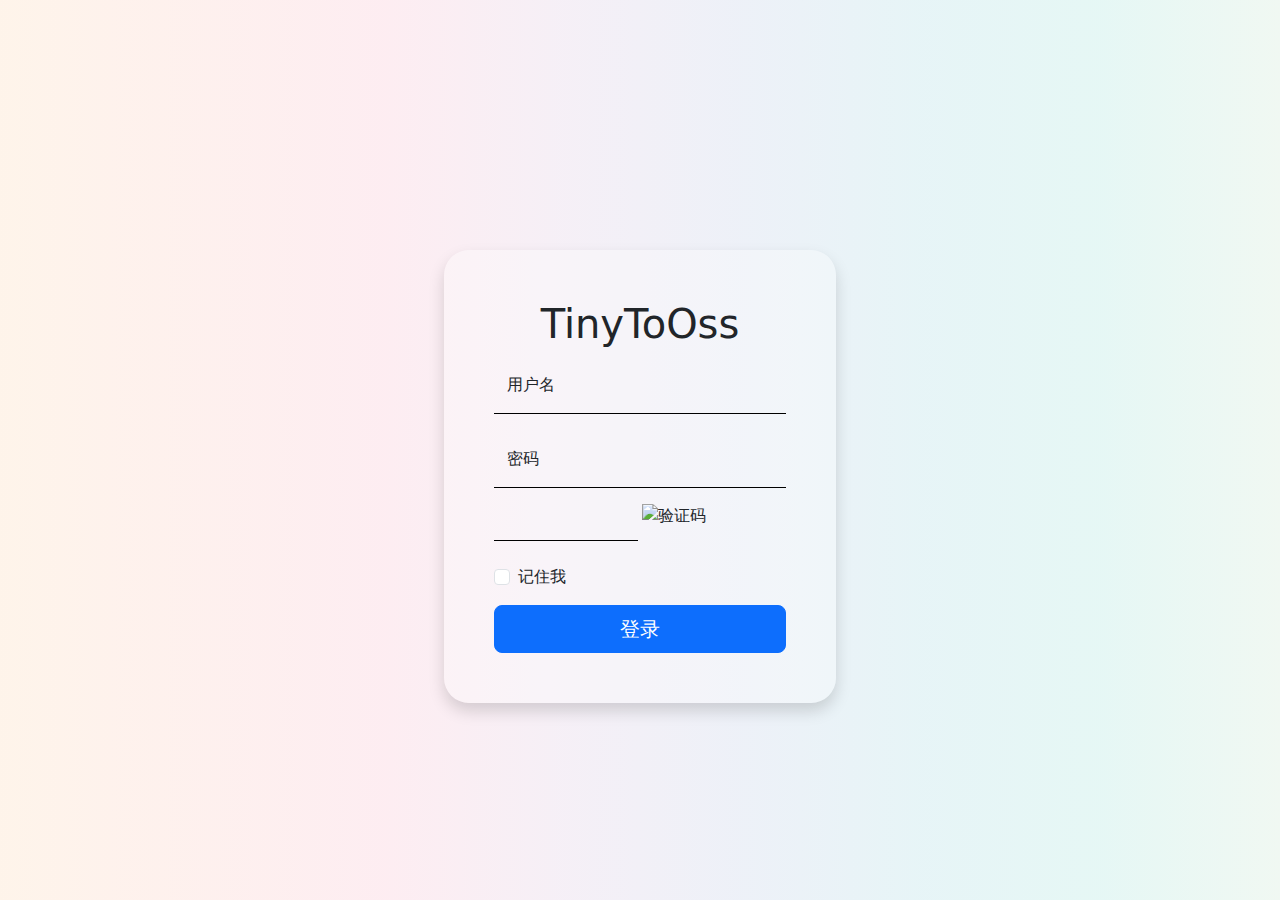
<file: src/main/resources/templates/login.html>
<!DOCTYPE html>
<html lang="zh" xmlns:th="http://www.thymeleaf.org">
<head>
    <meta charset="utf-8">
    <meta name="viewport" content="width=device-width, initial-scale=1, shrink-to-fit=no">
    <title>登陆</title>
</head>
<script src="https://cdn.jsdelivr.net/npm/jquery@3.6.0/dist/jquery.min.js"></script>
<link href="https://cdn.jsdelivr.net/npm/bootstrap@5.0.2/dist/css/bootstrap.min.css" rel="stylesheet"
      crossorigin="anonymous">
<script src="https://cdn.jsdelivr.net/npm/bootstrap@5.0.2/dist/js/bootstrap.bundle.min.js"
        crossorigin="anonymous"></script>
<link rel="stylesheet" th:href="@{/css/login.css}" href="../static/css/login.css">
<script th:src="@{/js/login.js}" src="../static/js/login.js"></script>
<body>
<!--头部导航-->
<div th:replace="common/header :: header"></div>
<main>
<div class="container d-flex align-items-center justify-content-center h-75">
    <div class="shadow login-box">
        <div class="text-center">
            <h1>TinyToOss</h1>
        </div>
        <form name="loginForm" id="loginForm" novalidate>
            <div class="form-floating">
                <input type="text" name="accountName" class="form-control" id="accountName" placeholder="用户名">
                <label for="accountName" class="form-label">用户名</label>
                <div id="accountNameValidation"></div>
            </div>
            <div class="form-floating mt-3">
                <input type="password" name="accountPassword" class="form-control" id="accountPassword"
                       placeholder="密码">
                <label for="accountPassword">密码</label>
                <div id="accountPasswordValidation"></div>
            </div>
            <div class="form-group mt-3">
                <div class="d-flex">
                    <input id="verificationCode" type="text" autocomplete="off" name="verificationCode"
                           class="form-control w-50">
                    <img id="getVerificationCode" onclick="uploadLoginValidateCode()"
                         th:src="@{/api/getVerificationCode}"
                         height="35px"
                         alt="验证码"
                         class="w-50 ms-1"
                    >
                </div>
                <div id="verificationValidation" class="d-block"></div>
            </div>
            <div class="form-group form-check mt-4">
                <input type="checkbox" name="rememberMe" class="form-check-input" id="rememberMe">记住我
                <label for="rememberMe"></label>
            </div>
            <div class="d-grid mt-3 form-group">
                <button id="loginButton" class="btn btn-primary btn-lg btn-block" type="button">登录</button>
            </div>
        </form>
        <span class="text-danger" id="errorMsg"></span>
    </div>
</div>
</main>
</body>
</html>
</file>
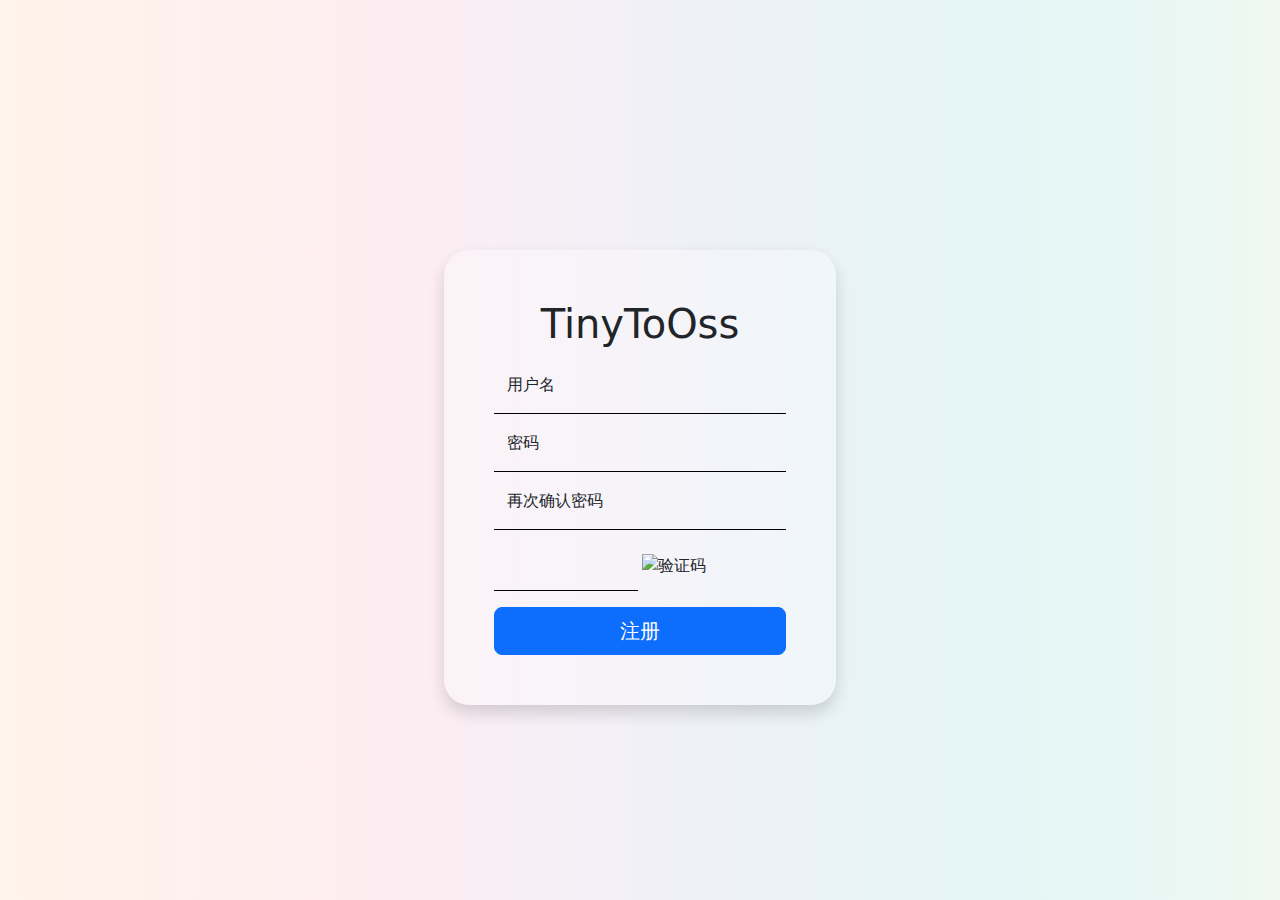
<file: src/main/resources/templates/register.html>
<!DOCTYPE html>
<html lang="zh" xmlns:th="http://www.thymeleaf.org">
<head>
    <meta charset="utf-8">
    <meta name="viewport" content="width=device-width, initial-scale=1, shrink-to-fit=no">
    <title>TinytoOss</title>
    <script src="https://cdn.jsdelivr.net/npm/jquery@3.6.0/dist/jquery.min.js"></script>
    <link href="https://cdn.jsdelivr.net/npm/bootstrap@5.0.2/dist/css/bootstrap.min.css" rel="stylesheet"
          crossorigin="anonymous">
    <script src="https://cdn.jsdelivr.net/npm/bootstrap@5.0.2/dist/js/bootstrap.bundle.min.js"
            crossorigin="anonymous"></script>
    <link th:href="@{/css/register.css}" href="../static/css/register.css" rel="stylesheet">
    <script th:src="@{/js/register.js}" src="../static/js/register.js"></script>
</head>
<body>
<!--头部导航-->
<div th:replace="common/header :: header"></div>
<!--内容区-->
<main>
<div class="container d-flex align-items-center justify-content-center h-75">
    <div class="registerForm shadow">
        <div class="text-center">
            <h1>TinyToOss</h1>
        </div>
        <form name="loginForm" th:action="@{/user/register}" method="post">
            <div class="form-floating">
                <input type="text" name="accountName" class="form-control" id="accountName" placeholder="用户名">
                <label for="accountName" class="form-label">用户名</label>
                <div id="accountNameValidation"></div>
            </div>
            <div class="form-floating">
                <input type="password" name="accountPassword" class="form-control" id="accountPassword"
                       placeholder="密码">
                <label for="accountPassword">密码</label>
                <div id="accountPasswordValidation"></div>
            </div>
            <div class="form-floating">
                <input type="password" name="accountPasswordAgain" class="form-control" id="accountPasswordAgain"
                       placeholder="密码">
                <label for="accountPasswordAgain">再次确认密码</label>
                <div id="accountPasswordAgainValidation"></div>
            </div>
            <div class="form-group mt-4">
                <div class="d-flex">
                    <input id="verificationCode" type="text" autocomplete="off" name="verificationCode"
                           class="form-control w-50">
                    <img id="getVerificationCode" onclick="uploadLoginValidateCode()"
                         th:src="@{/api/getVerificationCode}"
                         height="35px"
                         alt="验证码"
                         class="w-50 ms-1"
                    >
                </div>
                <div id="verificationValidation" class="d-block"></div>
            </div>
            <div class="d-grid mt-3 form-group">
                <button class="btn btn-primary btn-lg btn-block" id="RegisterButton" type="button">注册</button>
            </div>
        </form>
        <span class="text-danger" id="errorMsg"></span>
    </div>
</div>
</main>
</body>
</html>
</file>
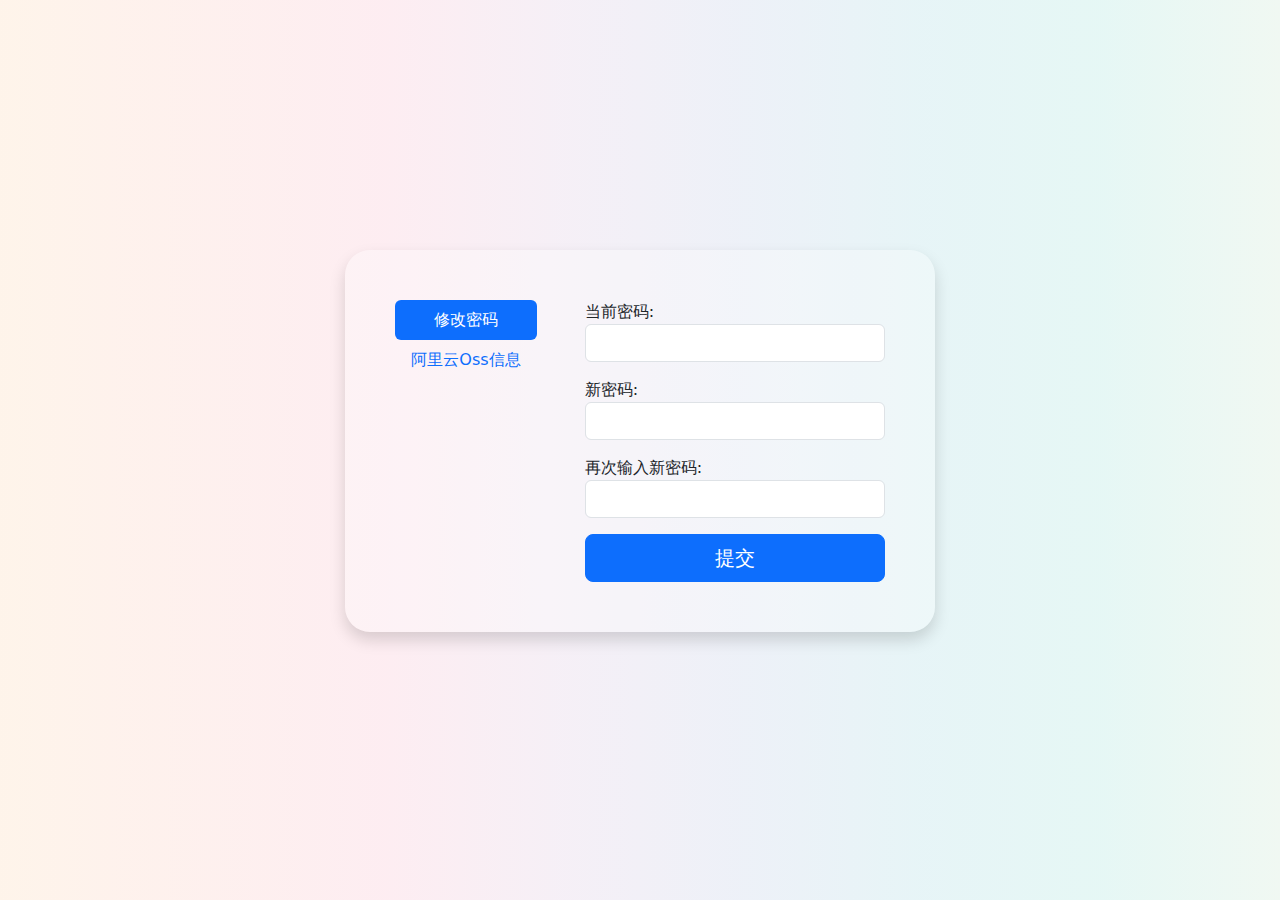
<file: src/main/resources/templates/userinfo.html>
<!DOCTYPE html>
<html lang="zh" xmlns:th="http://www.thymeleaf.org">
<head>
    <meta charset="utf-8">
    <meta name="viewport" content="width=device-width, initial-scale=1, shrink-to-fit=no">
    <title>更新用户信息</title>
    <script src="https://cdn.jsdelivr.net/npm/jquery@3.6.0/dist/jquery.min.js"></script>
    <link href="https://cdn.jsdelivr.net/npm/bootstrap@5.0.2/dist/css/bootstrap.min.css" rel="stylesheet"
          crossorigin="anonymous">
    <script src="https://cdn.jsdelivr.net/npm/bootstrap@5.0.2/dist/js/bootstrap.bundle.min.js"
            crossorigin="anonymous"></script>
    <link href="../static/css/userinfo.css" th:href="@{/css/userinfo.css}" rel="stylesheet">
    <script th:src="@{/js/userinfo.js}"></script>
</head>
<body>
<!--头部导航-->
<div th:replace="common/header :: header"></div>
<!--内容区-->
<main>
    <div class="container d-flex align-items-center justify-content-center h-75">
        <div class="updateForm shadow">
            <div class="d-flex align-items-start">
                <div class="nav flex-column nav-pills me-5" id="v-pills-tab" role="tablist" aria-orientation="vertical">
                    <button class="nav-link active" id="v-pills-home-tab" data-bs-toggle="pill"
                            data-bs-target="#v-pills-home" type="button" role="tab" aria-controls="v-pills-home"
                            aria-selected="true">修改密码
                    </button>
                    <button class="nav-link" id="v-pills-profile-tab" data-bs-toggle="pill"
                            data-bs-target="#v-pills-profile" type="button" role="tab" aria-controls="v-pills-profile"
                            aria-selected="false">阿里云Oss信息
                    </button>

                </div>
                <div class="tab-content" id="v-pills-tabContent">
                    <div class="tab-pane fade show active" id="v-pills-home" role="tabpanel"
                         aria-labelledby="v-pills-home-tab">
                        <form th:action="@{/user/passwordUpdate}" method="post" style="width: 300px">
                            <div class="form-group">
                                <span>当前密码: </span>
                                <input class="form-control" id="accountPassword" type="password" name="accountPassword">
                                <div id="accountPasswordValid" class="d-block text-danger"></div>
                            </div>
                            <div class="form-group mt-3">
                                <span>新密码: </span>
                                <input class="form-control" id="newAccountPassword" type="password"
                                       name="newAccountPassword">
                                <div id="newAccountPasswordValid" class="d-block text-danger"></div>
                            </div>
                            <div class="form-group mt-3">
                                <span>再次输入新密码: </span>
                                <input class="form-control" id="newAccountPasswordAgain" type="password"
                                       name="newAccountPasswordAgain">
                                <div id="newAccountPasswordAgainValid" class="d-block text-danger"></div>
                            </div>
                            <div class="d-grid mt-3 form-group">
                                <button class="btn btn-primary btn-lg btn-block" id="modify-password-button"
                                        type="button">提交
                                </button>
                            </div>
                        </form>
                    </div>
                    <div class="tab-pane fade" id="v-pills-profile" role="tabpanel"
                         aria-labelledby="v-pills-profile-tab">
                        <form th:action="@{/user/OssUpdate}" method="post" name="userOssInfo" style="width: 300px">
                            <div class="form-group">
                                <span class="">AccessId:</span>
                                <input id="accessId" value="" class="form-control" type="text" name="accessId"
                                       autocomplete="off">
                            </div>
                            <div class="form-group mt-2">
                                <span>AccessKey:</span>
                                <input id="accessKey" value="" class="form-control" type="text" name="accessKey"
                                       autocomplete="off">
                            </div>
                            <div class="form-group mt-2">
                                <span>endpoint:</span>
                                <input id="endpoint" class="form-control" type="text" name="endpoint"
                                       autocomplete="off">
                            </div>
                            <div class="form-group mt-2">
                                <span>bucket:</span>
                                <input id="bucket" class="form-control" type="text" name="bucket" autocomplete="off">
                            </div>
                            <div class="form-group mt-2">
                                <span>dir:</span>
                                <input id="dir" class="form-control" type="text" name="dir" autocomplete="off">
                            </div>
                            <div class="d-grid mt-3 form-group">
                                <button class="btn btn-primary btn-lg btn-block" type="button" id="oss-upload-button">
                                    提交
                                </button>
                            </div>
                        </form>
                    </div>
                </div>
            </div>
        </div>

    </div>
</main>
</body>
</html>
</file>
<file: src/main/resources/static/css/login.css>
body {
    height: 100vh;
    background: -webkit-linear-gradient(
            0deg, rgba(247, 149, 51, 0.1) 0, rgba(243, 112, 85, 0.1) 15%, rgba(239, 78, 123, 0.1) 30%, rgba(161, 102, 171, 0.1) 44%, rgba(80, 115, 184, 0.1) 58%, rgba(16, 152, 173, 0.1) 72%, rgba(7, 179, 155, 0.1) 86%, rgba(109, 186, 130, 0.1) 100%);
    background: -moz-linear-gradient(0deg, rgba(247, 149, 51, 0.1) 0, rgba(243, 112, 85, 0.1) 15%, rgba(239, 78, 123, 0.1) 30%, rgba(161, 102, 171, 0.1) 44%, rgba(80, 115, 184, 0.1) 58%, rgba(16, 152, 173, 0.1) 72%, rgba(7, 179, 155, 0.1) 86%, rgba(109, 186, 130, 0.1) 100%);
    background: -o-linear-gradient(0deg, rgba(247, 149, 51, 0.1) 0, rgba(243, 112, 85, 0.1) 15%, rgba(239, 78, 123, 0.1) 30%, rgba(161, 102, 171, 0.1) 44%, rgba(80, 115, 184, 0.1) 58%, rgba(16, 152, 173, 0.1) 72%, rgba(7, 179, 155, 0.1) 86%, rgba(109, 186, 130, 0.1) 100%);
    background: -ms-linear-gradient(0deg, rgba(247, 149, 51, 0.1) 0, rgba(243, 112, 85, 0.1) 15%, rgba(239, 78, 123, 0.1) 30%, rgba(161, 102, 171, 0.1) 44%, rgba(80, 115, 184, 0.1) 58%, rgba(16, 152, 173, 0.1) 72%, rgba(7, 179, 155, 0.1) 86%, rgba(109, 186, 130, 0.1) 100%);
    background: linear-gradient(
            90deg, rgba(247, 149, 51, 0.1) 0, rgba(243, 112, 85, 0.1) 15%, rgba(239, 78, 123, 0.1) 30%, rgba(161, 102, 171, 0.1) 44%, rgba(80, 115, 184, 0.1) 58%, rgba(16, 152, 173, 0.1) 72%, rgba(7, 179, 155, 0.1) 86%, rgba(109, 186, 130, 0.1) 100%);
    background-repeat: no-repeat;
    background-size: cover;
}


.login-box {
    padding: 50px;
    margin-top: 250px;
    overflow: hidden;
    border-radius: 25px;
    background: hsla(0, 0%, 100%, .3);
    background-size: cover;
}


.form-control {
    background: transparent;
    border-width: 0 0 1px 0;
    border-bottom: 1px solid black;
    border-radius: 0;
}

.form-control:focus, .form-control:valid:focus, .form-control.is-valid:focus {
    border-color: transparent;
    background: transparent;
    outline: 0;
    -webkit-box-shadow: none;
    border-width: 0 0 1px 0;
    border-bottom: 1px solid black;
    border-radius: 0;
    box-shadow: none;
}
</file>
<file: src/main/resources/static/css/register.css>
body {
    height: 100vh;
    background: -webkit-linear-gradient(
            0deg, rgba(247, 149, 51, 0.1) 0, rgba(243, 112, 85, 0.1) 15%, rgba(239, 78, 123, 0.1) 30%, rgba(161, 102, 171, 0.1) 44%, rgba(80, 115, 184, 0.1) 58%, rgba(16, 152, 173, 0.1) 72%, rgba(7, 179, 155, 0.1) 86%, rgba(109, 186, 130, 0.1) 100%);
    background: -moz-linear-gradient(0deg, rgba(247, 149, 51, 0.1) 0, rgba(243, 112, 85, 0.1) 15%, rgba(239, 78, 123, 0.1) 30%, rgba(161, 102, 171, 0.1) 44%, rgba(80, 115, 184, 0.1) 58%, rgba(16, 152, 173, 0.1) 72%, rgba(7, 179, 155, 0.1) 86%, rgba(109, 186, 130, 0.1) 100%);
    background: -o-linear-gradient(0deg, rgba(247, 149, 51, 0.1) 0, rgba(243, 112, 85, 0.1) 15%, rgba(239, 78, 123, 0.1) 30%, rgba(161, 102, 171, 0.1) 44%, rgba(80, 115, 184, 0.1) 58%, rgba(16, 152, 173, 0.1) 72%, rgba(7, 179, 155, 0.1) 86%, rgba(109, 186, 130, 0.1) 100%);
    background: -ms-linear-gradient(0deg, rgba(247, 149, 51, 0.1) 0, rgba(243, 112, 85, 0.1) 15%, rgba(239, 78, 123, 0.1) 30%, rgba(161, 102, 171, 0.1) 44%, rgba(80, 115, 184, 0.1) 58%, rgba(16, 152, 173, 0.1) 72%, rgba(7, 179, 155, 0.1) 86%, rgba(109, 186, 130, 0.1) 100%);
    background: linear-gradient(
            90deg, rgba(247, 149, 51, 0.1) 0, rgba(243, 112, 85, 0.1) 15%, rgba(239, 78, 123, 0.1) 30%, rgba(161, 102, 171, 0.1) 44%, rgba(80, 115, 184, 0.1) 58%, rgba(16, 152, 173, 0.1) 72%, rgba(7, 179, 155, 0.1) 86%, rgba(109, 186, 130, 0.1) 100%);
    background-repeat: no-repeat;
    background-size: cover;
}

.registerForm {
    padding: 50px;
    margin-top: 250px;
    overflow: hidden;
    border-radius: 25px;
    background: hsla(0, 0%, 100%, .3);
    background-size: cover;
}


.form-control {
    background: transparent;
    border-width: 0 0 1px 0;
    border-bottom: 1px solid black;
    border-radius: 0;
}

.form-control:focus, .form-control:valid:focus, .form-control.is-valid:focus {
    border-color: transparent;
    background: transparent;
    outline: 0;
    -webkit-box-shadow: none;
    border-width: 0 0 1px 0;
    border-bottom: 1px solid black;
    border-radius: 0;
    box-shadow: none;
}
</file>
